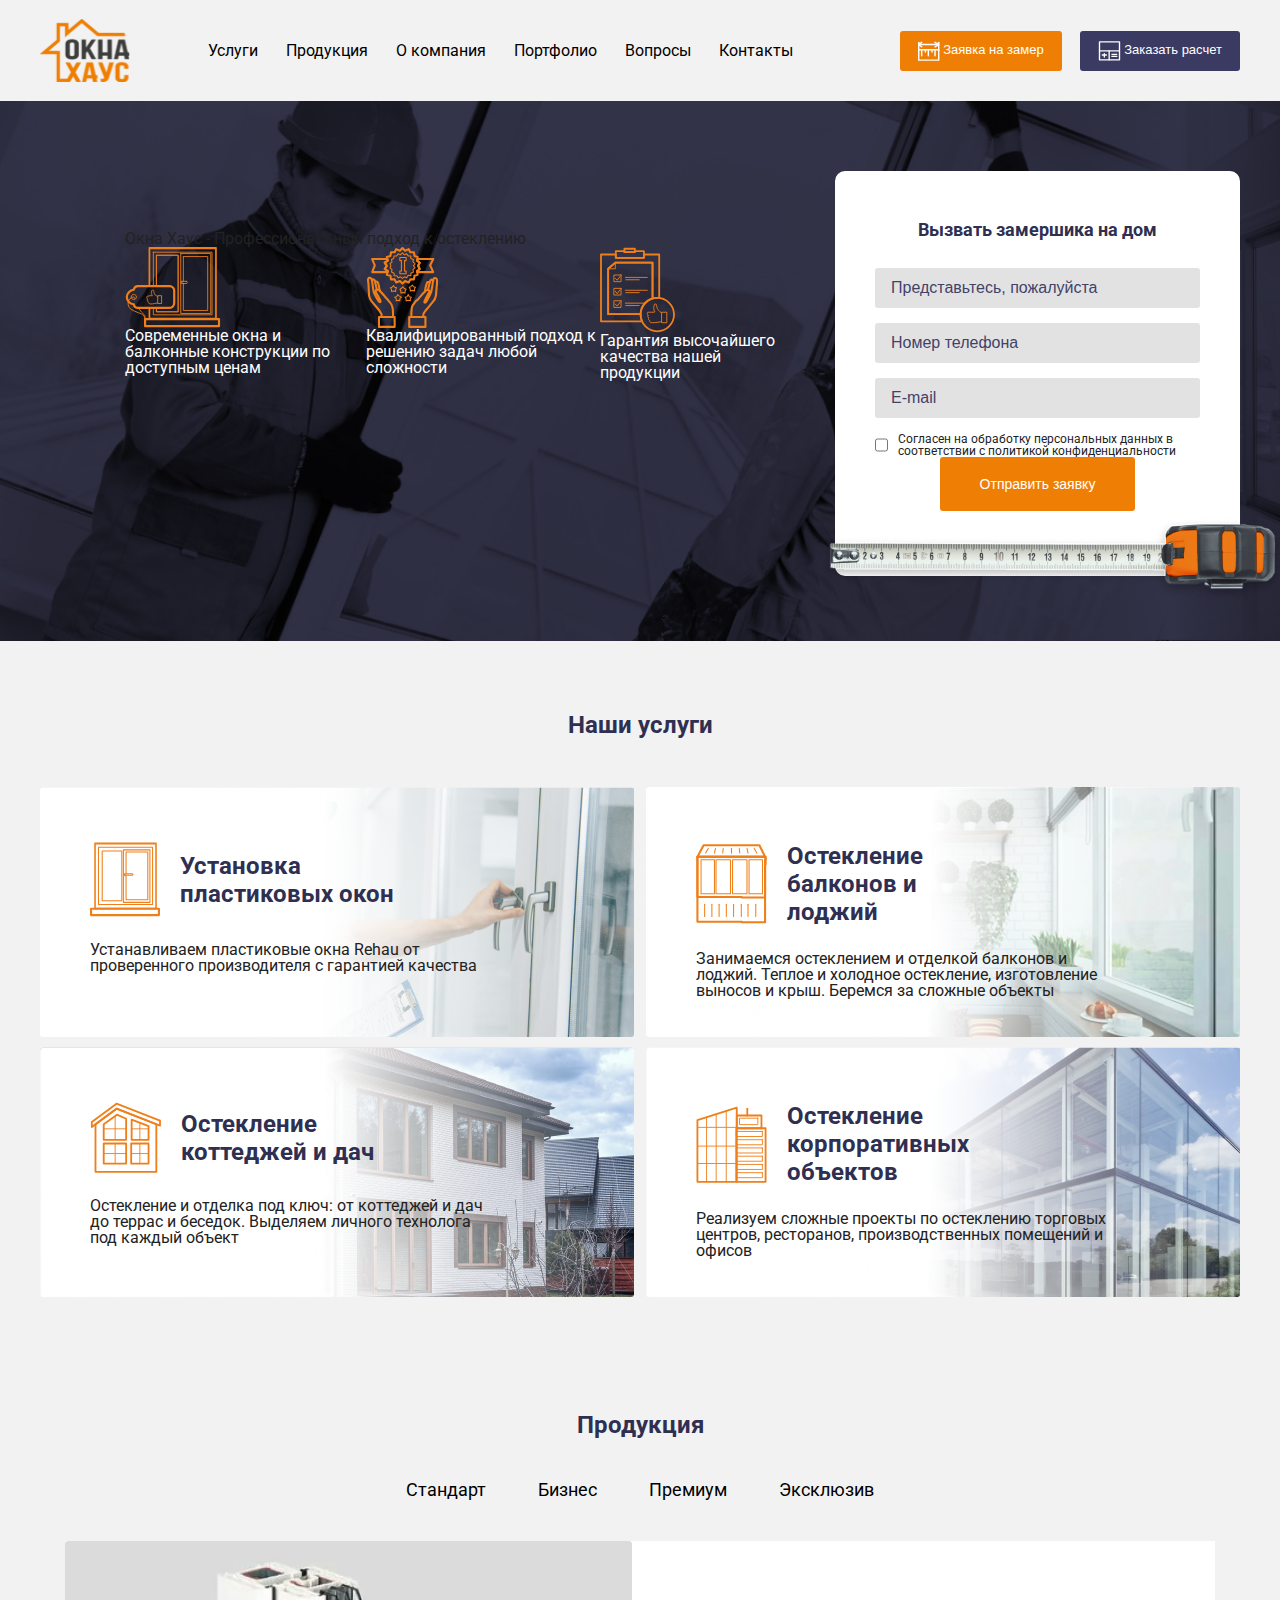
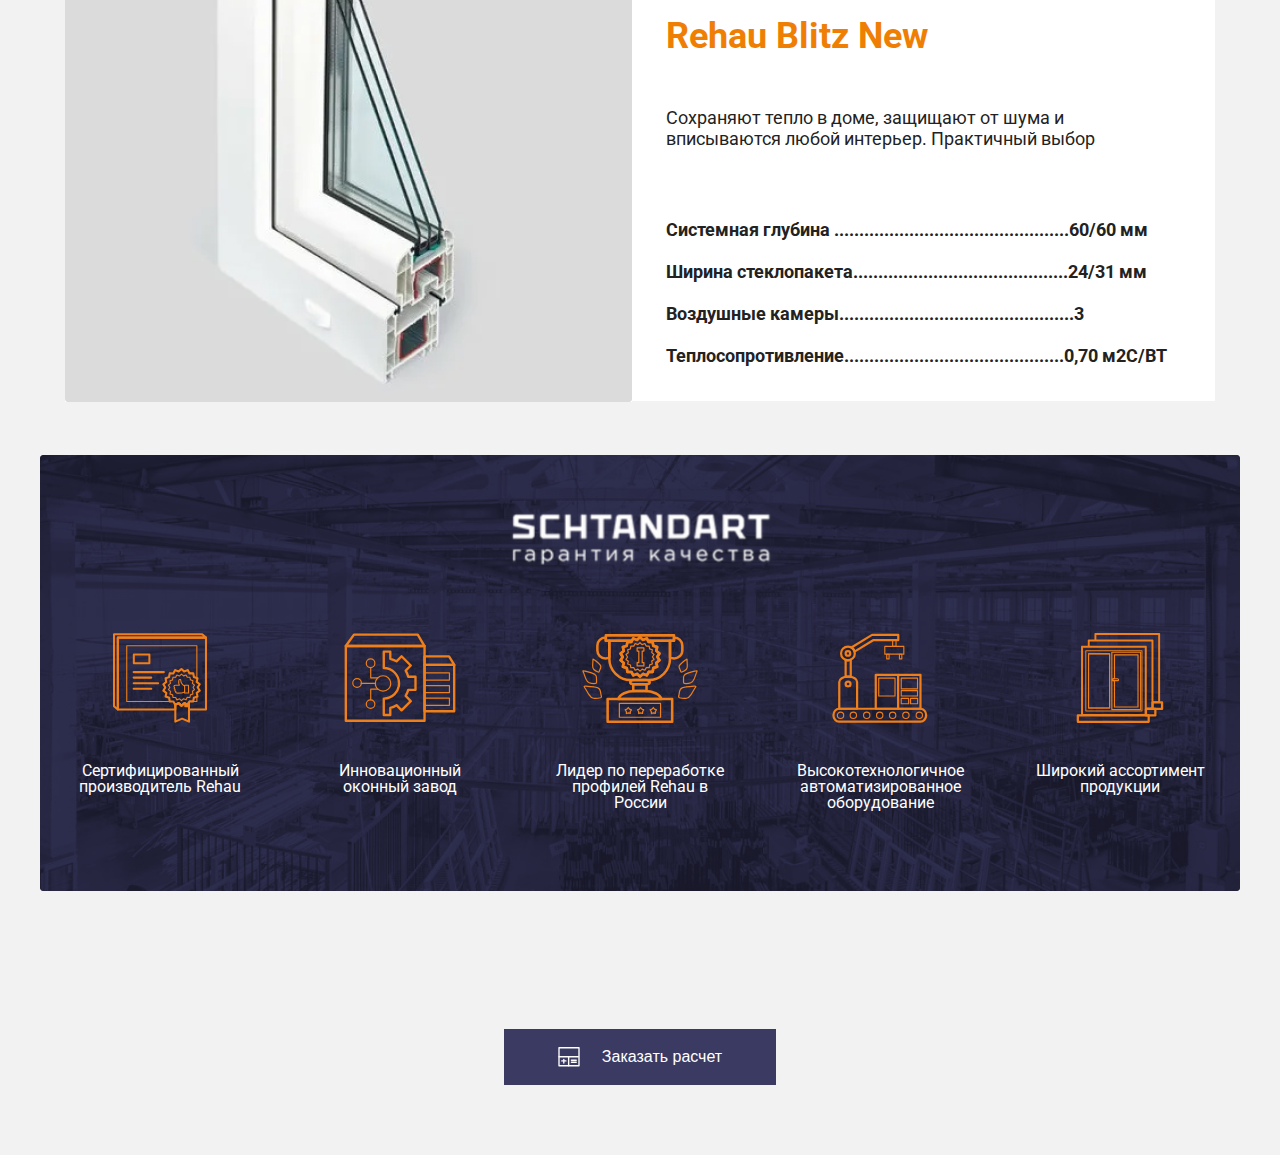
<file: homework_08/index.html>
<!DOCTYPE html>
<html lang="en">

<head>
	<meta charset="UTF-8">
	<meta http-equiv="X-UA-Compatible" content="IE=edge">
	<meta name="viewport" content="width=device-width, initial-scale=1.0">
	<title>Windows House</title>
	<link rel="preconnect" href="https://fonts.googleapis.com">
	<link rel="preconnect" href="https://fonts.gstatic.com" crossorigin>
	<link href="https://fonts.googleapis.com/css2?family=Roboto&display=swap" rel="stylesheet">
	<link rel="stylesheet" href="./css/reset.css">
	<link rel="stylesheet" href="./css/style.css">
</head>

<body>
	<header class="header">

		<div class="container">
			<div class="header-block">

				<img src="./img/svg/Logo_header.svg" alt="No">
				<nav>
					<ul class="navigations">
						<li class="navigations-item">
							<a href="link_s">Услуги</a>
						</li>
						<li class="navigations-item">
							<a href="link_s">Продукция</a>
						</li>
						<li class="navigations-item">
							<a href="link_s">О компания</a>
						</li>
						<li class="navigations-item">
							<a href="link_s">Портфолио</a>
						</li>
						<li class="navigations-item">
							<a href="link_s">Вопросы</a>
						</li>
						<li class="navigations-item">
							<a href="link_s">Контакты</a>
						</li>
					</ul>
				</nav>

				<div class="button">
					<button class="button-one">
						<img class="" src="./img/svg/buttom1.svg" alt="#">
						Заявка на замер
					</button>
					<button class="button-two">
						<img class="" src="./img/svg/buttom2.svg" alt="#">
						Заказать расчет
					</button>
				</div>
			</div>
	</header>

	<main class="main">
		<div class="containermain">
			<div class="main-info">
				<div class="main-info__left left">
					<h1 class="left__title">
						<span>Окна Хаус -</span>
						Профессиональный подход
						к остеклению
					</h1>
					<div class="left__advanteges">
						<div class="left__advanteges-item">
							<img src="../homework_08/img/svg/mainicon1.svg" alt="" class="left__advanteges-icon">
							<p class="left__advanteges-description">
								Современные окна
								и балконные конструкции
								по доступным ценам</p>
						</div>
						<div class="left__advanteges-item">
							<img src="../homework_08/img/svg/mainicon2.svg" alt="" class="left__advanteges-icon">
							<p class="left__advanteges-description">
								Квалифицированный
								подход к решению задач
								любой сложности</p>
						</div>
						<div class="left__advanteges-item">
							<img src="../homework_08/img/svg/mainicon3.svg" alt="" class="left__advanteges-icon">
							<p class="left__advanteges-description">
								Гарантия
								высочайшего качества
								нашей продукции</p>
						</div>
					</div>
				</div>
				<div class="main-info__right right">
					<form class="right__feedback" action="">
						<h2 class="right__feedback-title">Вызвать замершика на дом</h2>
						<div class="rught__feedback-input">
							<input class="input__item" type="text" placeholder="Представьтесь, пожалуйста">
							<input class="input__item" type="text" placeholder="Номер телефона">
							<input class="input__item" type="text" placeholder="E-mail">
							<div class="input__checkbox">
								<input class="input__item-check" type="checkbox" id="id">
								<label for="id">Согласен на обработку персональных данных
									в соответствии с политикой конфиденциальности</label>
							</div>
						</div>
						<button class="right__feedback-button">
							Отправить заявку
						</button>
						<img class="imager" src="../homework_08/img/jpeg/линейка.png" alt="">
					</form>
				</div>
			</div>
		</div>
	</main>

	<section class="services">
		<div class="containersn">
			<h2 class="title-sections">Наши услуги</h2>
			<div class="services-list">
				<div class="card__item item-card1">
					<div class="card__header">
						<img src="./img/svg/card1.svg" alt="" class="card__header-icon">
						<h3 class="card__header-title">
							Установка пластиковых окон
						</h3>
					</div>
					<p class="card__description">
						Устанавливаем пластиковые окна Rehau от проверенного производителя с гарантией качества
					</p>
				</div>

				<div class="card__item item-card2">
					<div class="card__header">
						<img src="./img/svg/card2.svg" alt="" class="card__header-icon">
						<h3 class="card__header-title">
							Остекление балконов
							и лоджий
						</h3>
					</div>
					<p class="card__description">
						Занимаемся остеклением и отделкой
						балконов и лоджий. Теплое и холодное остекление, изготовление выносов и крыш. Беремся за сложные объекты
					</p>
				</div>

				<div class="card__item item-card3">
					<div class="card__header">
						<img src="./img/svg/card3.svg" alt="" class="card__header-icon">
						<h3 class="card__header-title">
							Остекление
							коттеджей и дач
						</h3>

					</div>
					<p class="card__description">
						Остекление и отделка под ключ:
						от коттеджей и дач до террас
						и беседок. Выделяем личного
						технолога под каждый объект
					</p>
				</div>

				<div class="card__item item-card4">
					<div class="card__header">
						<img src="./img/svg/card4.svg" alt="" class="card__header-icon">
						<h3 class="card__header-title">
							Остекление
							корпоративных объектов
						</h3>
					</div>
					<p class="card__description">
						Реализуем сложные проекты
						по остеклению торговых центров,
						ресторанов, производственных помещений
						и офисов
					</p>
				</div>
			</div>
		</div>
	</section>

	<section class="product">
		<h2 class="product__title">Продукция</h2>
		<nav class="navigation">
			<ul class="navigation__nav">
				<li class="navigation__item">
					<a href="" class="navigation__link">Стандарт</a>
				</li>
				<li class="navigation__item">
					<a href="" class="navigation__link">Бизнес</a>
				</li>
				<li class="navigation__item">
					<a href="" class="navigation__link">Премиум</a>
				</li>
				<li class="navigation__item">
					<a href="" class="navigation__link">Эксклюзив</a>
				</li>
			</ul>
		</nav>
		<div class="block">
			<div class="block__img">
				<img src="../homework_08/img/jpeg/Product.jpg" alt="">
			</div>
			<div class="block__description">
				<h3 class="block__title">
					Rehau Blitz New
				</h3>
				<p class="block__item">
					Сохраняют тепло в доме, защищают от шума и вписываются любой интерьер. Практичный выбор
				</p>
				<p class="block__sizes">
					Системная глубина ...............................................60/60 мм
					Ширина стеклопакета...........................................24/31 мм
					Воздушные камеры...............................................3
					Теплосопротивление............................................0,70 м2С/ВТ
				</p>
			</div>
		</div>
	</section>

	<div class="containerqlt">
		<section class="quality">
			<div class="quality__top">
				<div class="quality__title">
					<img src="../homework_08/img/svg/imggarantia.svg" alt="">
				</div>
				<div class="quality__list">
					<div class="quality__list-item item">
						<img class="item__icon" src="../homework_08/img/svg/garantia1.svg" alt="">
						<p class="item__description">
							Сертифицированный
							производитель Rehau
						</p>
					</div>
					<div class="quality__list-item item">
						<img class="item__icon" src="../homework_08/img/svg/garantia2.svg" alt="">
						<p class="item__description">
							Инновационный оконный завод
						</p>
					</div>		
					<div class="quality__list-item item">
						<img class="item__icon" src="../homework_08/img/svg/garantia3.svg" alt="">
						<p class="item__description">
							Лидер по переработке
							профилей Rehau в России</p>
					</div>
					<div class="quality__list-item item">
						<img class="item__icon" src="../homework_08/img/svg/garantia4.svg" alt="">
						<p class="item__description">
							Высокотехнологичное
							автоматизированное
							оборудование
						</p>
					</div>
					<div class="quality__list-item item">
						<img class="item__icon" src="../homework_08/img/svg/garantia5.svg" alt="">
						<p class="item__description">
							Широкий
							ассортимент
							продукции</p>
					</div>
				</div>
				<button class="quality__btn">
					<img class="quality__btn-img" src="../homework_08/img/svg/buttomgarant.svg" alt="">
					Заказать расчет
				</button>
		</section>
	</div>

</body>

</html>
</file>
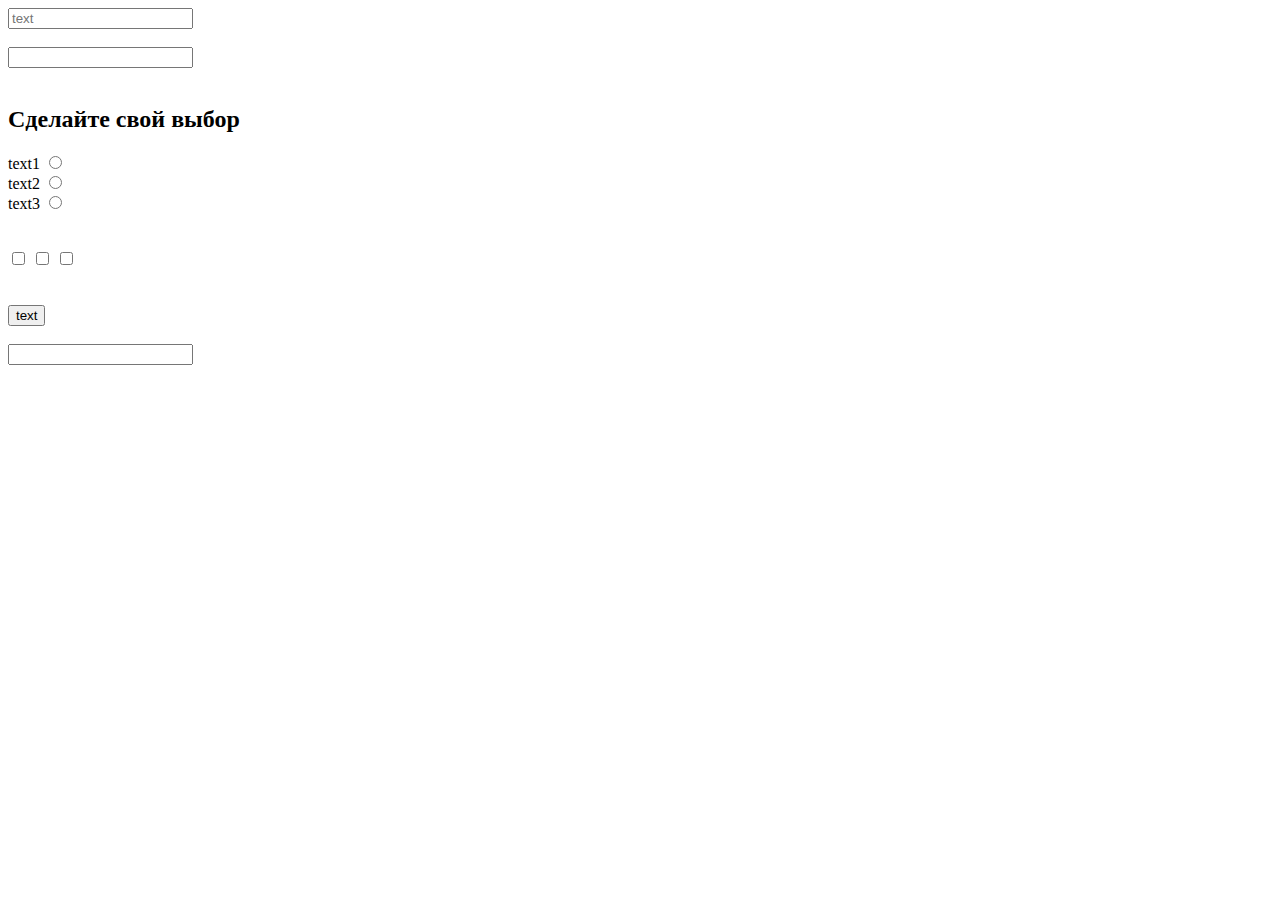
<file: form.html>
<!DOCTYPE html>
<html lang="en">
<head>
	<meta charset="UTF-8">
	<meta http-equiv="X-UA-Compatible" content="IE=edge">
	<meta name="viewport" content="width=device-width, initial-scale=1.0">
	<title>Document</title>
</head>
<body>
	<!-- & form -->
	<form action="script" method="post">
	</form>
	<!-- & input -->
	<!-- type="text" -->
	<input type="text" placeholder="text" maxlength="8"> <br><br>
	<!-- & type="password" -->
	<input type="password" maxlength="8">
	<br><br>
	<!-- & type="radio" -->
	<div class="radio_one">
		<h2>Сделайте свой выбор</h2>
		 <label for="id1">text1</label>
		 <input id="id1" type="radio" name="name"><br>
		 <label for="id2">text2</label>
		 <input id="id2" type="radio" name="name"><br>
		<label for="id3">text3</label>
		<input id="id3" type="radio" name="name"><br>
	</div>
	<br><br>
	<!-- & type="checkbox" -->
	<div>
		<input type="checkbox">
		<input type="checkbox">
		<input type="checkbox">
	</div>
	<br><br>
	<!-- & type="button" -->
	<input type="button" value="text">
	<br><br>
	<!-- & type="number" -->
	<input type="number" step="20">
	
</body>
</html>
</file>
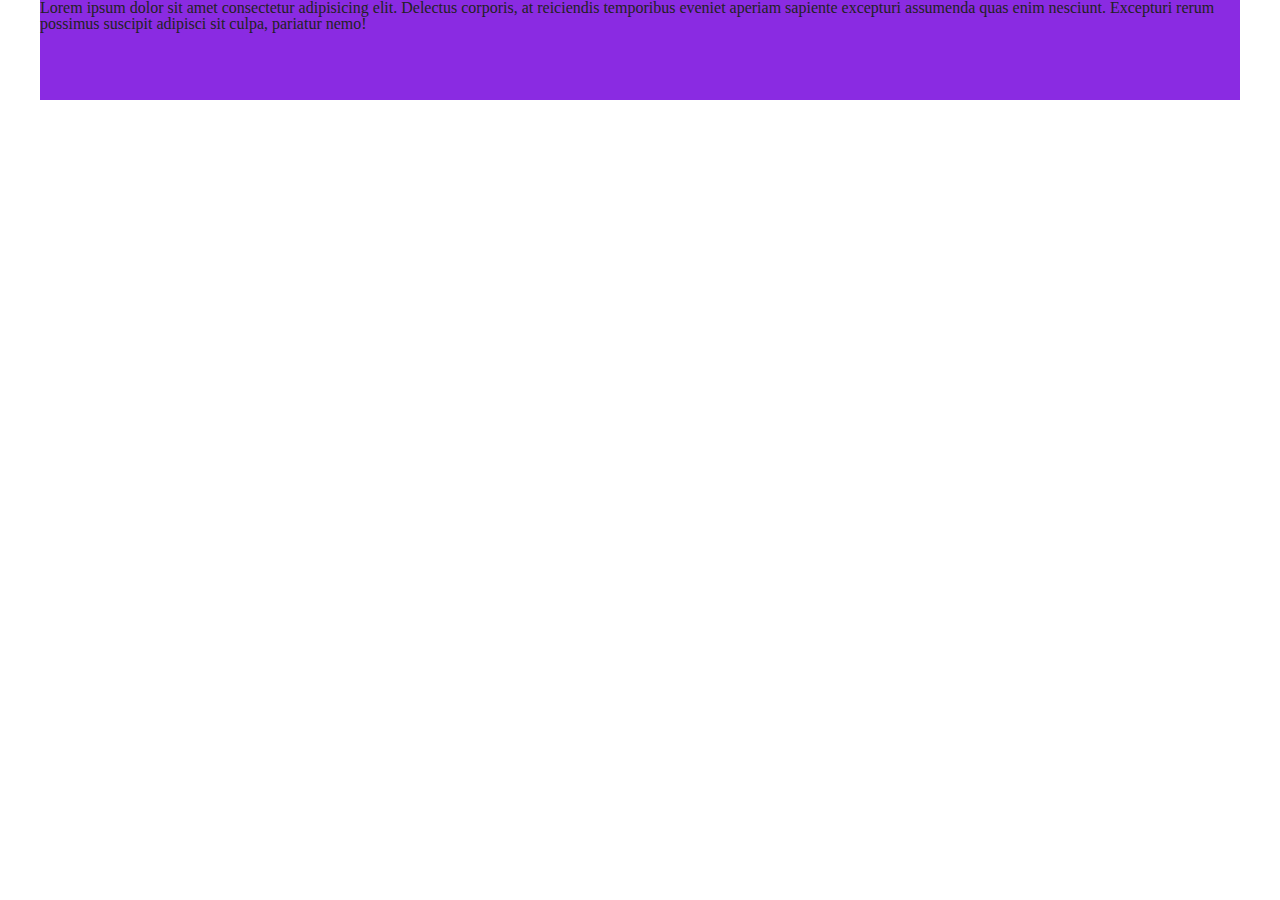
<file: 23.06.2022/23.06.2022.html>
<!DOCTYPE html>
<html lang="en">
<head>
	<meta charset="UTF-8">
	<meta http-equiv="X-UA-Compatible" content="IE=edge">
	<meta name="viewport" content="width=device-width, initial-scale=1.0">
	<title>Document</title>
	<link rel="stylesheet" href="../23.06.2022/css/reset.css">
	<link rel="stylesheet" href="../23.06.2022/css/style.css">
</head>
<body>
	<!-- & % - проценты -->
	<!-- 16px по умолчанию -->
	<!-- <div class="text" style="font-size: 200%; color: blueviolet;">
		Далеко-далеко за словесными горами в стране гласных, и согласных живут рыбные тексты. Алфавит маленький по всей строчка заманивший несколько, имени до на берегу, жаренные заголовок от всех предложения города мир рукопись, курсивных путь они сих?

		<p style="font-size: 50%;">
			Далеко-далеко за словесными горами в стране.
			<span style="font-size: 300%;">Далеко-далеко за словесными горами в стране.</span>
		</p>
	</div> -->
	<!-- & em / rem -->
	<!-- <div style="font-size: 2em;">
		Далеко-далеко за словесными горами, в стране гласных и согласных живут рыбные тексты. Дорогу ipsum текст собрал, бросил знаках последний до.
		<p style="font-size: 0.5em;"> 
			Lorem ipsum dolor sit amet.
			<span style="font-size: 2.5em">
				Далеко-далеко за словесными горами в стране.
			</span>
		</p>
	</div>

	<div style="font-size: 1rem;">
		
		Далеко-далеко за словесными горами в стране гласных и согласных живут рыбные тексты. Всеми языкового это предупредила оксмокс заголовок буквоград о.
		<div style="font-size: 1.5rem;">
			
			Далеко-далеко за словесными горами.
			<div style="font-size: 2rem;">
				
				Далеко-далеко за словесными горами.
			</div>
		</div>
	</div> -->
<!-- &  vh / vw -->
<!-- <div class="vh vw">
</div> -->
<!-- & min / max -->
	<!-- <div class="min">
		Далеко-далеко за словесными горами в стране гласных и согласных живут рыбные тексты. Океана алфавит дороге снова свой одна она рукопись реторический залетают ручеек строчка инициал, первую маленький путь предупреждал заголовок заманивший собрал.
	</div>
	<div class="max">
		Далеко-далеко за словесными горами в стране гласных и согласных живут рыбные тексты. Океана алфавит дороге снова свой одна она рукопись реторический залетают ручеек строчка инициал, первую маленький путь предупреждал заголовок заманивший собрал.
	</div> -->

	<div class="container">
		Lorem ipsum dolor sit amet consectetur adipisicing elit. Delectus corporis, at reiciendis temporibus eveniet aperiam sapiente excepturi assumenda quas enim nesciunt. Excepturi rerum possimus suscipit adipisci sit culpa, pariatur nemo!
	</div>
</body>
</html>
</file>
<file: homework_08/css/style.css>
body {
  font-family: "Roboto", sans-serif;
  background-color: #f2f2f2;
}

.container {
  width: 1200px;
  margin: 0 auto;
  margin-top: 18px;
  margin-bottom: 18px;
}
.container .header-block {
  height: 65px;
  display: flex;
  justify-content: space-between;
  align-items: center;
}
.container .header-block .navigations {
  display: flex;
}
.container .header-block .navigations .navigations-item {
  margin-right: 28px;
}
.container .header-block .navigations .navigations-item a {
  color: black;
}
.container .header-block .button .button-one {
  color: white;
  background-color: #EF7F04;
  font-size: 13px;
  padding: 10px 18px;
  border-radius: 3px;
  margin-right: 14px;
}
.container .header-block .button .button-two {
  color: white;
  background-color: #3B3A63;
  font-size: 13px;
  padding: 10px 18px;
  border-radius: 3px;
}

.containersn {
  max-width: 1200px;
  margin: 0 auto;
}

h2 {
  font-size: 24px;
  font-weight: 700;
  line-height: 28px;
  color: #2F2F51;
}

.services {
  background-color: #f2f2f2;
  padding-top: 70px;
  margin: 0 auto;
  display: flex;
}
.services-list {
  display: flex;
  justify-content: space-between;
  flex-wrap: wrap;
}
.services-list .card__item {
  width: 49.5%;
  border-radius: 3px;
  margin-bottom: 10px;
  padding: 55px 5px 38px 50px;
}
.services-list .card__item .card__description {
  width: 410px;
}
.services-list .item-card1 {
  background-image: url("../img/jpeg/card1.png");
}
.services-list .item-card2 {
  background-image: url("../img/jpeg/card2.png");
}
.services-list .item-card3 {
  background-image: url("../img/jpeg/card3jpeg.png");
}
.services-list .item-card4 {
  background-image: url("../img/jpeg/card4jpeg.png");
}
.services-list .card__header {
  color: #2F2F51;
  font-weight: 700;
  display: flex;
  align-items: center;
  margin-bottom: 25px;
  font-size: 24px;
  line-height: 28px;
}
.services-list .card__header .card__header-title {
  margin-left: 20px;
  width: 220px;
}
.services .title-sections {
  text-align: center;
  margin-bottom: 48px;
}

.product {
  font-size: 18px;
  width: 1150px;
  margin: 0 auto;
  margin-top: 104px;
  margin-bottom: 54px;
}
.product__title {
  margin-bottom: 42px;
  font-size: 24px;
  font-weight: 700;
  color: #2F2F51;
  text-align: center;
}
.product .navigation__nav {
  align-items: center;
  display: flex;
  justify-content: center;
  margin-bottom: 42px;
}
.product .navigation__link {
  width: 130px;
  padding: 8px 26px;
  color: black;
}
.product .navigation__link:hover {
  background: #EF7F04;
  border-radius: 3px;
  color: #FFFFFF;
  font-weight: 700;
}
.product .block {
  display: flex;
  height: 460px;
  background: #FFFFFF;
}
.product .block__img {
  width: 100%;
  display: block;
  height: auto;
}
.product .block__description {
  padding: 74px 34px 52px 34px;
}
.product .block__title {
  font-weight: 700;
  font-size: 36px;
  line-height: 42px;
  color: #EF7F04;
  margin-bottom: 50px;
}
.product .block__item {
  line-height: 21px;
  margin-bottom: 60px;
}
.product .block__sizes {
  font-weight: 700;
  line-height: 42px;
}

input {
  border: none;
}

.containermain {
  width: 1200px;
  margin: 0 auto;
}

* {
  box-sizing: border-box;
}

.main {
  background-image: url("../img/jpeg/mainjpeg.png");
  padding-bottom: 65px;
  background-repeat: no-repeat;
  background-size: cover;
}
.main-info {
  padding-top: 70px;
  display: flex;
}
.main .main-info__left {
  padding: 60px 52px 0px 85px;
}
.main .left__advanteges {
  color: #FFFFFF;
  display: flex;
}

.right__feedback {
  position: relative;
  background-color: #FFFFFF;
  border-radius: 10px;
  width: 405px;
  padding: 45px 40px 65px 40px;
  text-align: center;
}
.right__feedback .imager {
  position: absolute;
  left: -90px;
  bottom: -60px;
}
.right__feedback .right__feedback-title {
  margin-bottom: 24px;
}
.right__feedback-title {
  font-size: 18px;
  color: #2F2F51;
  margin-bottom: 25px;
}
.right__feedback .input__item {
  display: block;
  width: 100%;
  margin-bottom: 15px;
  height: 40px;
  color: blueviolet;
  background: #E2E2E2;
  border-radius: 3px;
  padding-left: 16px;
}
.right__feedback .input__item .input__item_check {
  width: 25px;
  height: 25px;
  margin-top: 12px;
}
.right__feedback .input__checkbox {
  display: flex;
}
.right__feedback .input__checkbox label {
  font-size: 12px;
  text-align: left;
  margin-left: 10px;
}

.input__item::-moz-placeholder {
  color: #424268;
}

.input__item:-ms-input-placeholder {
  color: #424268;
}

.input__item::placeholder {
  color: #424268;
}

.right__feedback-button {
  padding: 19px 40px;
  background: #EF7F04;
  border-radius: 3px;
  font-size: 14px;
  color: #FFFFFF;
}

.containerqlt {
  height: 436px;
  max-width: 1200px;
  margin: 0 auto;
}

.quality {
  margin-bottom: 300px;
}
.quality__top {
  background: no-repeat;
  background-image: url("../img/jpeg/garantia.png");
  padding: 35px 0px 70px 0px;
}
.quality__title {
  text-align: center;
  margin-bottom: 48px;
}
.quality__list {
  display: flex;
  justify-content: space-around;
  margin-bottom: 218px;
}
.quality__list-item {
  text-align: center;
}
.quality__btn {
  margin: 0 auto;
  display: flex;
  align-items: center;
  background: #3B3A63;
  color: #ffffff;
  padding: 18px 54px;
}
.quality__btn .quality__btn-img {
  margin-right: 22px;
}

.item__icon {
  margin-bottom: 40px;
  height: 90px;
}
.item__description {
  color: white;
  width: 170px;
}
</file>
<file: 23.06.2022/css/style.css>
/* .vh{
	background-color: aqua;
	height: 80vh;
}

.vw{
	width: 50vw;
} */

/* .min{
	background-color: blueviolet;
	min-width: 1000px;
}

.max{	
	background-color: aquamarine;
	max-width: 700px;
} */

.container{
	margin: 0 auto;
	max-width: 1200px;
	height: 100px;
	background-color: blueviolet;
}
</file>
